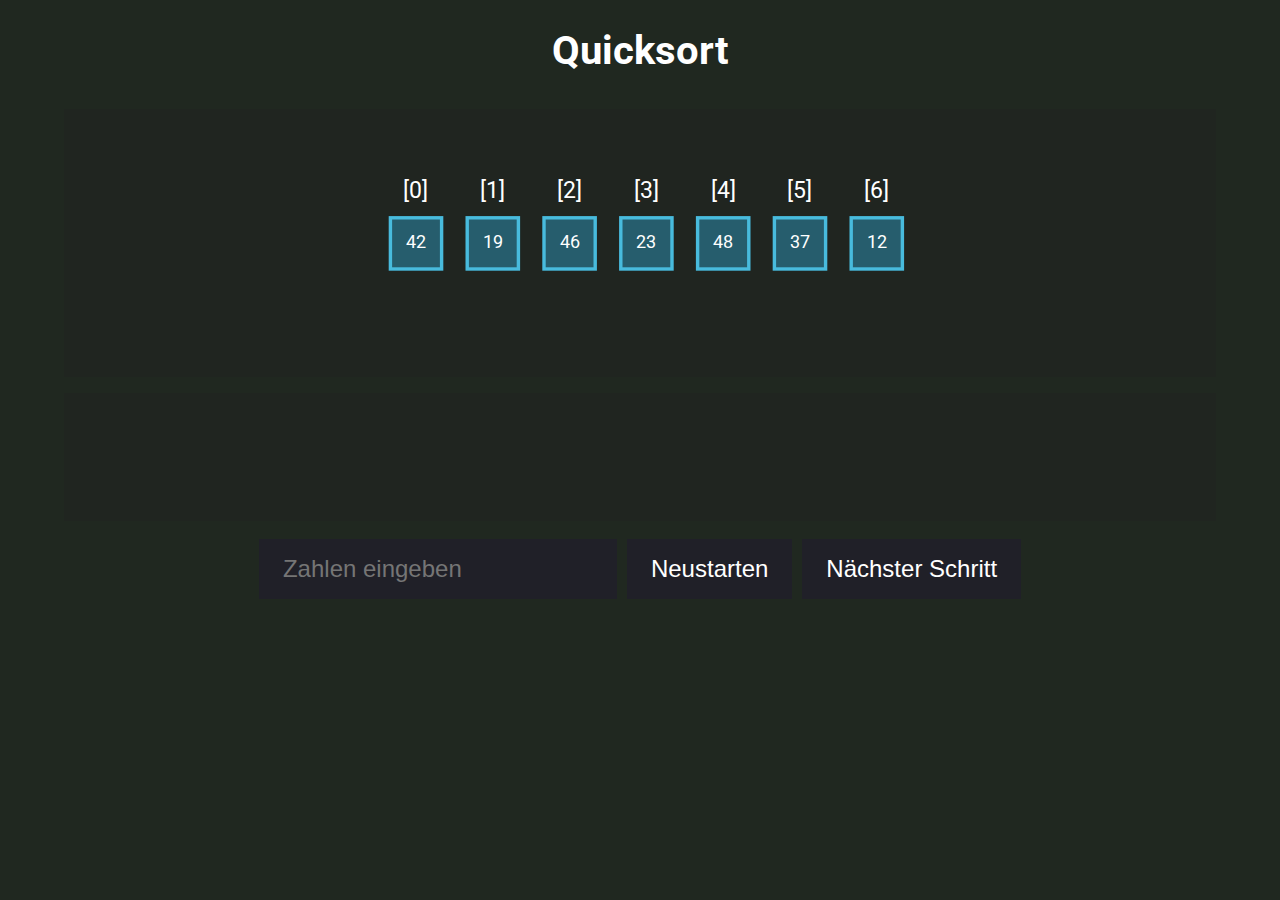
<file: index.html>
<!DOCTYPE html>
<html lang="de">
<head>
    <meta charset="UTF-8">
    <meta property="og:title" content="Quicksort" />
    <meta property="og:type" content="website" />
    <meta property="og:url" content="https://sqyyy-jar.github.io/info-animation" />
    <meta property="og:description" content="Quicksort Animation" />
    <title>Quicksort</title>
    <link href="styles/main.css" rel="stylesheet" type="text/css">
</head>
<body>
<div class="center-content">
    <h1 class="title">Quicksort</h1>
</div>
<div class="center-content">
    <svg class="dark-area anim-frame" id="frame" viewBox="0 0 400 55"></svg>
</div>
<div class="center-content">
    <p class="dark-area info-text" id="info-text">
    </p>
</div>
<div class="center-content">
    <label>
        <input class="ui-element input" id="number-input" placeholder="Zahlen eingeben" type="text">
    </label>
    <button class="ui-element" onclick="window.runtimeRestart()">Neustarten</button>
    <button class="ui-element" onclick="window.runtimeStep()">Nächster Schritt</button>
</div>
<script defer src="scripts/main.js" type="module"></script>
</body>
</html>
</file>
<file: styles/main.css>
@import url('https://fonts.googleapis.com/css2?family=Dosis:wght@300&family=Roboto:wght@300;400&display=swap');

* {
    color: white;
}

body {
    background-color: #202820;
    margin: 0;
    padding: 0;
    /*overflow: scroll;*/
    font-family: Roboto, sans-serif;

    display: flex;
    flex-direction: column;
    justify-content: center;
}

.center-content {
    display: flex;
    justify-content: center;
}

.title {
    font-size: 2.5rem;
}

.info-text {
    min-height: min-content;
    text-align: center;
    font-size: 1.5rem;
}

.ui-element {
    background-color: #202028;
    border: none;
    padding: 16px 24px;
    margin: 10px 5px;
    font-size: 1.5rem;
}

.ui-element:hover {
    background-color: #20202f;
}

.ui-element:active {
    background-color: #202038;
}

@keyframes flash {
    0% {
        background-color: #202028;
    }
    20% {
        background-color: #402020;
    }
    90%,
    100% {
        background-color: #202028;
    }
}

.ui-element-flash {
    animation: flash 750ms linear;
}

.dark-area {
    background-color: #202520;
    width: 80vw;
    padding: 64px;
    margin: 8px;
    text-anchor: middle;
}

text {
    fill: white;
}

.anim-text {
    font-size: 0.55rem;
    dominant-baseline: middle;
}

.anim-box-text {
    font-size: 0.45rem;
    dominant-baseline: middle;
}

.anim-box {
    fill: #265d6d;
    stroke: #48bbdd;
    stroke-width: 1pt;
}

.anim-box-marked {
    fill: #843829;
}

.anim-box-done {
    fill: darkolivegreen;
    stroke: lime;
}
</file>
